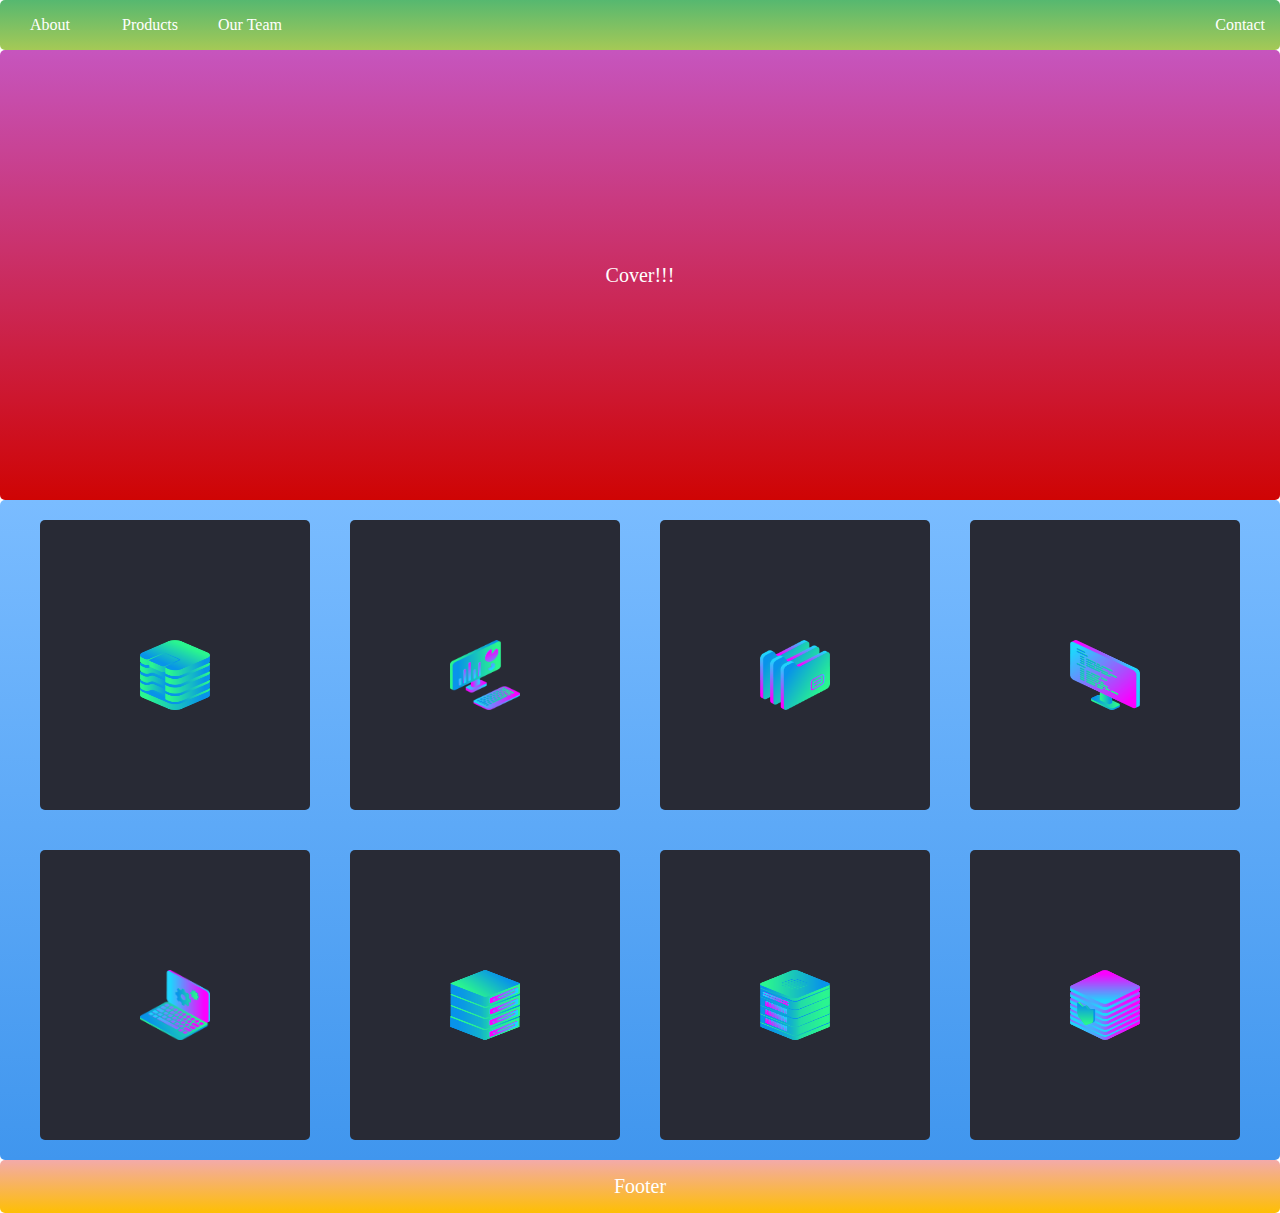
<file: index.html>
<!DOCTYPE html>
<html>
<head>
  <title>Layout Template</title>
  <link rel="stylesheet" type="text/css" href="./style.css">
  <link rel="shortcut icon" type="image/x-icon" href="./img/logo.png" />
</head>
<body>
	<div class="container">
		<div class="zone green">
		 	<nav >
		 		<ul class="navbar">
			 			<li><a href="./final.html">About</a></li>
			 			<li><a href="./final.html">Products</a></li>
			 			<li><a href="./final.html">Our Team</a></li>
		 				<li style="text-align: right;padding-right: 15px;"><a href="./final.html">Contact</a></li>
		 		</ul>
		 	</nav>
		</div>
		<div class="zone red cover">Cover!!!</div>
		<div class="zone blue">
			<div class="portfolio">
				<img class="port-img" src="./img/data_storage_2_2.png">
				<img class="port-img" src="./img/desktop_analytics_2.png">
				<img class="port-img" src="./img/files_2.png">
				<img class="port-img" src="./img/monitor_coding_2.png">
				<img class="port-img" src="./img/monitor_settings_2.png">
				<img class="port-img" src="./img/server_2_2.png">
				<img class="port-img" src="./img/server_3.png">
				<img class="port-img" src="./img/server_safe_2.png">
			</div>
		</div>
		<div class="zone yellow footer">Footer</div>
	</div>
</body>
</html>
</file>
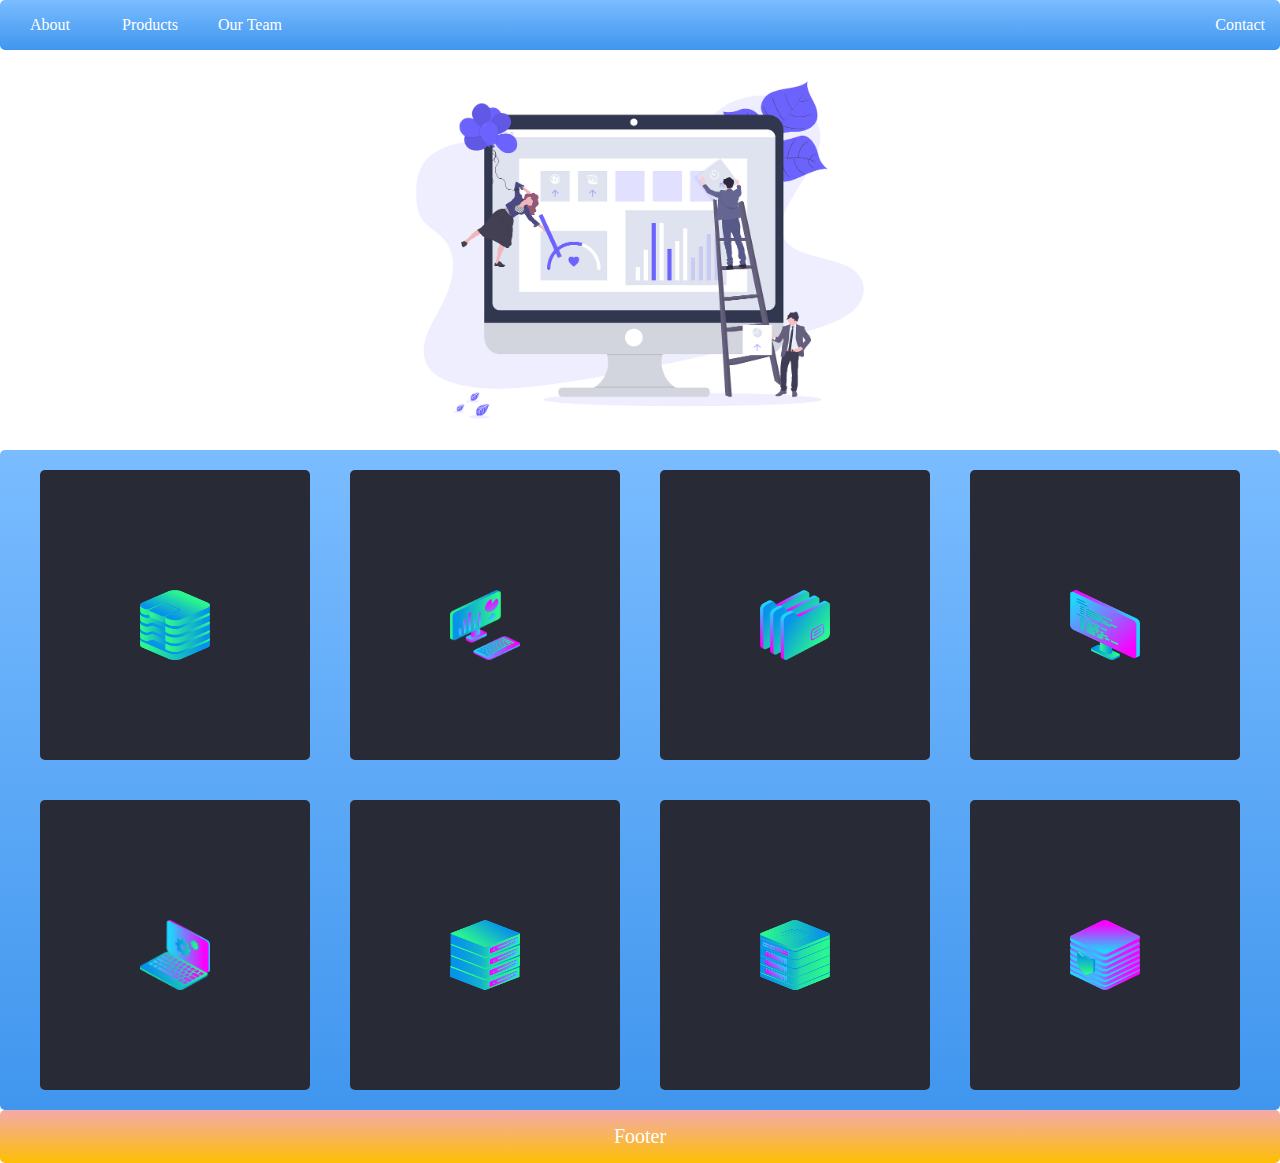
<file: final.html>
<!DOCTYPE html>
<html>
<head>
  <title>Layout Example</title>
  <link rel="stylesheet" type="text/css" href="./final.css">
    <link rel="shortcut icon" type="image/x-icon" href="./img/logo.png" />
</head>
<body>
	<div class="container">
		<div class="zone blue">
		 	<nav >
		 		<ul class="navbar">
			 			<li><a href="./index.html">About</a></li>
			 			<li><a href="./index.html">Products</a></li>
			 			<li><a href="./index.html">Our Team</a></li>
		 				<li style="text-align: right;padding-right: 15px;"><a href="./index.html">Contact</a></li>
		 		</ul>
		 	</nav>
		</div>
		<div class="zone cover"><img class="cover-img" src="./img/undraw.png"></div>
		<div class="zone blue">
			<div class="portfolio">
				<img class="port-img" src="./img/data_storage_2_2.png">
				<img class="port-img" src="./img/desktop_analytics_2.png">
				<img class="port-img" src="./img/files_2.png">
				<img class="port-img" src="./img/monitor_coding_2.png">
				<img class="port-img" src="./img/monitor_settings_2.png">
				<img class="port-img" src="./img/server_2_2.png">
				<img class="port-img" src="./img/server_3.png">
				<img class="port-img" src="./img/server_safe_2.png">
			</div>
		</div>
		<div class="zone yellow footer">Footer</div>
	</div>
</body>
</html>
</file>
<file: style.css>
*{
    margin: 0;
}
ul {        
    list-style-type: none;
    overflow: hidden;
    margin: 0;
    padding: 0;
}
li {
/*    display: inline;*/
    float: left;
}
a {
  color: white;
  text-decoration: none;
}
.container{
    display: grid;
    padding:0;
    margin:0;

    top:0;
    left:0;

    width: 100%;
    height: 100%;
}
.zone{
    color: white;
    border-radius: 5px;
}

/*https://paulund.co.uk/how-to-create-shiny-css-buttons*/
/***********************************************************************
 *  Green Background
 **********************************************************************/
.green{
    background: #56B870; /* Old browsers */
    background: -moz-linear-gradient(top, #56B870 0%, #a5c956 100%); /* FF3.6+ */
    background: -webkit-gradient(linear, left top, left bottom, color-stop(0%,#56B870), color-stop(100%,#a5c956)); /* Chrome,Safari4+ */
    background: -webkit-linear-gradient(top, #56B870 0%,#a5c956 100%); /* Chrome10+,Safari5.1+ */
    background: -o-linear-gradient(top, #56B870 0%,#a5c956 100%); /* Opera 11.10+ */
    background: -ms-linear-gradient(top, #56B870 0%,#a5c956 100%); /* IE10+ */
    background: linear-gradient(top, #56B870 0%,#a5c956 100%); /* W3C */
}

/***********************************************************************
 *  Red Background
 **********************************************************************/
.red{
    background: #C655BE; /* Old browsers */
    background: -moz-linear-gradient(top, #C655BE 0%, #cf0404 100%); /* FF3.6+ */
    background: -webkit-gradient(linear, left top, left bottom, color-stop(0%,#C655BE), color-stop(100%,#cf0404)); /* Chrome,Safari4+ */
    background: -webkit-linear-gradient(top, #C655BE 0%,#cf0404 100%); /* Chrome10+,Safari5.1+ */
    background: -o-linear-gradient(top, #C655BE 0%,#cf0404 100%); /* Opera 11.10+ */
    background: -ms-linear-gradient(top, #C655BE 0%,#cf0404 100%); /* IE10+ */
    background: linear-gradient(top, #C655BE 0%,#cf0404 100%); /* W3C */
}

/***********************************************************************
 *  Blue Background
 **********************************************************************/
.blue{
    background: #7abcff; /* Old browsers */
    background: -moz-linear-gradient(top, #7abcff 0%, #60abf8 44%, #4096ee 100%); /* FF3.6+ */
    background: -webkit-gradient(linear, left top, left bottom, color-stop(0%,#7abcff), color-stop(44%,#60abf8), color-stop(100%,#4096ee)); /* Chrome,Safari4+ */
    background: -webkit-linear-gradient(top, #7abcff 0%,#60abf8 44%,#4096ee 100%); /* Chrome10+,Safari5.1+ */
    background: -o-linear-gradient(top, #7abcff 0%,#60abf8 44%,#4096ee 100%); /* Opera 11.10+ */
    background: -ms-linear-gradient(top, #7abcff 0%,#60abf8 44%,#4096ee 100%); /* IE10+ */
    background: linear-gradient(top, #7abcff 0%,#60abf8 44%,#4096ee 100%); /* W3C */
}

/***********************************************************************
 *  Yellow Background
 **********************************************************************/
.yellow{
    background: #F3AAAA; /* Old browsers */
    background: -moz-linear-gradient(top, #F3AAAA 0%, #febf04 100%); /* FF3.6+ */
    background: -webkit-gradient(linear, left top, left bottom, color-stop(0%,#F3AAAA), color-stop(100%,#febf04)); /* Chrome,Safari4+ */
    background: -webkit-linear-gradient(top, #F3AAAA 0%,#febf04 100%); /* Chrome10+,Safari5.1+ */
    background: -o-linear-gradient(top, #F3AAAA 0%,#febf04 100%); /* Opera 11.10+ */
    background: -ms-linear-gradient(top, #F3AAAA 0%,#febf04 100%); /* IE10+ */
    background: linear-gradient(top, #F3AAAA 0%,#febf04 100%); /* W3C */
}
.navbar {
    display: grid;
    grid-template-columns: 100px 100px 100px auto;
    grid-template-rows: 50px;
    text-align: center;
    align-items: center;
    margin: auto;
}
.cover{
    display: flex;
    padding: 0px;
    height: 50vh;
    align-items: center;
    justify-content: center;
    text-align: center;
    font-size: 20px;
}
.portfolio{
    display: flex;
    flex-wrap: wrap;
    justify-content: center;
}
.port-img{
    background-color: #282A35;
    padding: 100px;
    padding-top: 120px;
    padding-bottom: 120;
    margin: 20px;
    width: 70px;
    height: 70px;
    border-radius: 5px;
}
.footer{
    text-align: center;
    padding: 15px;
    font-size: 20px;
}
</file>
<file: final.css>
*{
    margin: 0;
    padding: 0;
}
ul {        
    list-style-type: none;
    overflow: hidden;
    margin: 0;
    padding: 0;
}
li {
/*    display: inline;*/
    float: left;
}
a {
  color: white;
  text-decoration: none;
}
.container{
    display: grid;
    padding:0;
    margin:0;

    top:0;
    left:0;

    width: 100%;
    height: 100%;
}
.zone{
    color: white;
    border-radius: 5px;
}

/*https://paulund.co.uk/how-to-create-shiny-css-buttons*/
/***********************************************************************
 *  Green Background
 **********************************************************************/
.green{
    background: #56B870; /* Old browsers */
    background: -moz-linear-gradient(top, #56B870 0%, #a5c956 100%); /* FF3.6+ */
    background: -webkit-gradient(linear, left top, left bottom, color-stop(0%,#56B870), color-stop(100%,#a5c956)); /* Chrome,Safari4+ */
    background: -webkit-linear-gradient(top, #56B870 0%,#a5c956 100%); /* Chrome10+,Safari5.1+ */
    background: -o-linear-gradient(top, #56B870 0%,#a5c956 100%); /* Opera 11.10+ */
    background: -ms-linear-gradient(top, #56B870 0%,#a5c956 100%); /* IE10+ */
    background: linear-gradient(top, #56B870 0%,#a5c956 100%); /* W3C */
}

/***********************************************************************
 *  Red Background
 **********************************************************************/
.red{
    background: #C655BE; /* Old browsers */
    background: -moz-linear-gradient(top, #C655BE 0%, #cf0404 100%); /* FF3.6+ */
    background: -webkit-gradient(linear, left top, left bottom, color-stop(0%,#C655BE), color-stop(100%,#cf0404)); /* Chrome,Safari4+ */
    background: -webkit-linear-gradient(top, #C655BE 0%,#cf0404 100%); /* Chrome10+,Safari5.1+ */
    background: -o-linear-gradient(top, #C655BE 0%,#cf0404 100%); /* Opera 11.10+ */
    background: -ms-linear-gradient(top, #C655BE 0%,#cf0404 100%); /* IE10+ */
    background: linear-gradient(top, #C655BE 0%,#cf0404 100%); /* W3C */
}

/***********************************************************************
 *  Blue Background
 **********************************************************************/
.blue{
    background: #7abcff; /* Old browsers */
    background: -moz-linear-gradient(top, #7abcff 0%, #60abf8 44%, #4096ee 100%); /* FF3.6+ */
    background: -webkit-gradient(linear, left top, left bottom, color-stop(0%,#7abcff), color-stop(44%,#60abf8), color-stop(100%,#4096ee)); /* Chrome,Safari4+ */
    background: -webkit-linear-gradient(top, #7abcff 0%,#60abf8 44%,#4096ee 100%); /* Chrome10+,Safari5.1+ */
    background: -o-linear-gradient(top, #7abcff 0%,#60abf8 44%,#4096ee 100%); /* Opera 11.10+ */
    background: -ms-linear-gradient(top, #7abcff 0%,#60abf8 44%,#4096ee 100%); /* IE10+ */
    background: linear-gradient(top, #7abcff 0%,#60abf8 44%,#4096ee 100%); /* W3C */
}

/***********************************************************************
 *  Yellow Background
 **********************************************************************/
.yellow{
    background: #F3AAAA; /* Old browsers */
    background: -moz-linear-gradient(top, #F3AAAA 0%, #febf04 100%); /* FF3.6+ */
    background: -webkit-gradient(linear, left top, left bottom, color-stop(0%,#F3AAAA), color-stop(100%,#febf04)); /* Chrome,Safari4+ */
    background: -webkit-linear-gradient(top, #F3AAAA 0%,#febf04 100%); /* Chrome10+,Safari5.1+ */
    background: -o-linear-gradient(top, #F3AAAA 0%,#febf04 100%); /* Opera 11.10+ */
    background: -ms-linear-gradient(top, #F3AAAA 0%,#febf04 100%); /* IE10+ */
    background: linear-gradient(top, #F3AAAA 0%,#febf04 100%); /* W3C */
}
.navbar {
    display: grid;
    grid-template-columns: 100px 100px 100px auto;
    grid-template-rows: 50px;
    text-align: center;
    align-items: center;
    margin: auto;
}
.cover{
    display: flex;
    padding: 0px;
    height: 400px;
    align-items: center;
    justify-content: center;
    text-align: center;
    font-size: 20px;
}
.cover-img{
    height: 100%;
    width: auto;
}
.portfolio{
    display: flex;
    flex-wrap: wrap;
    justify-content: center;
}
.port-img{
    background-color: #282A35;
    padding: 100px;
    padding-top: 120px;
    padding-bottom: 120;
    margin: 20px;
    width: 70px;
    height: 70px;
    border-radius: 5px;
}
.footer{
    text-align: center;
    padding: 15px;
    font-size: 20px;
}
</file>
